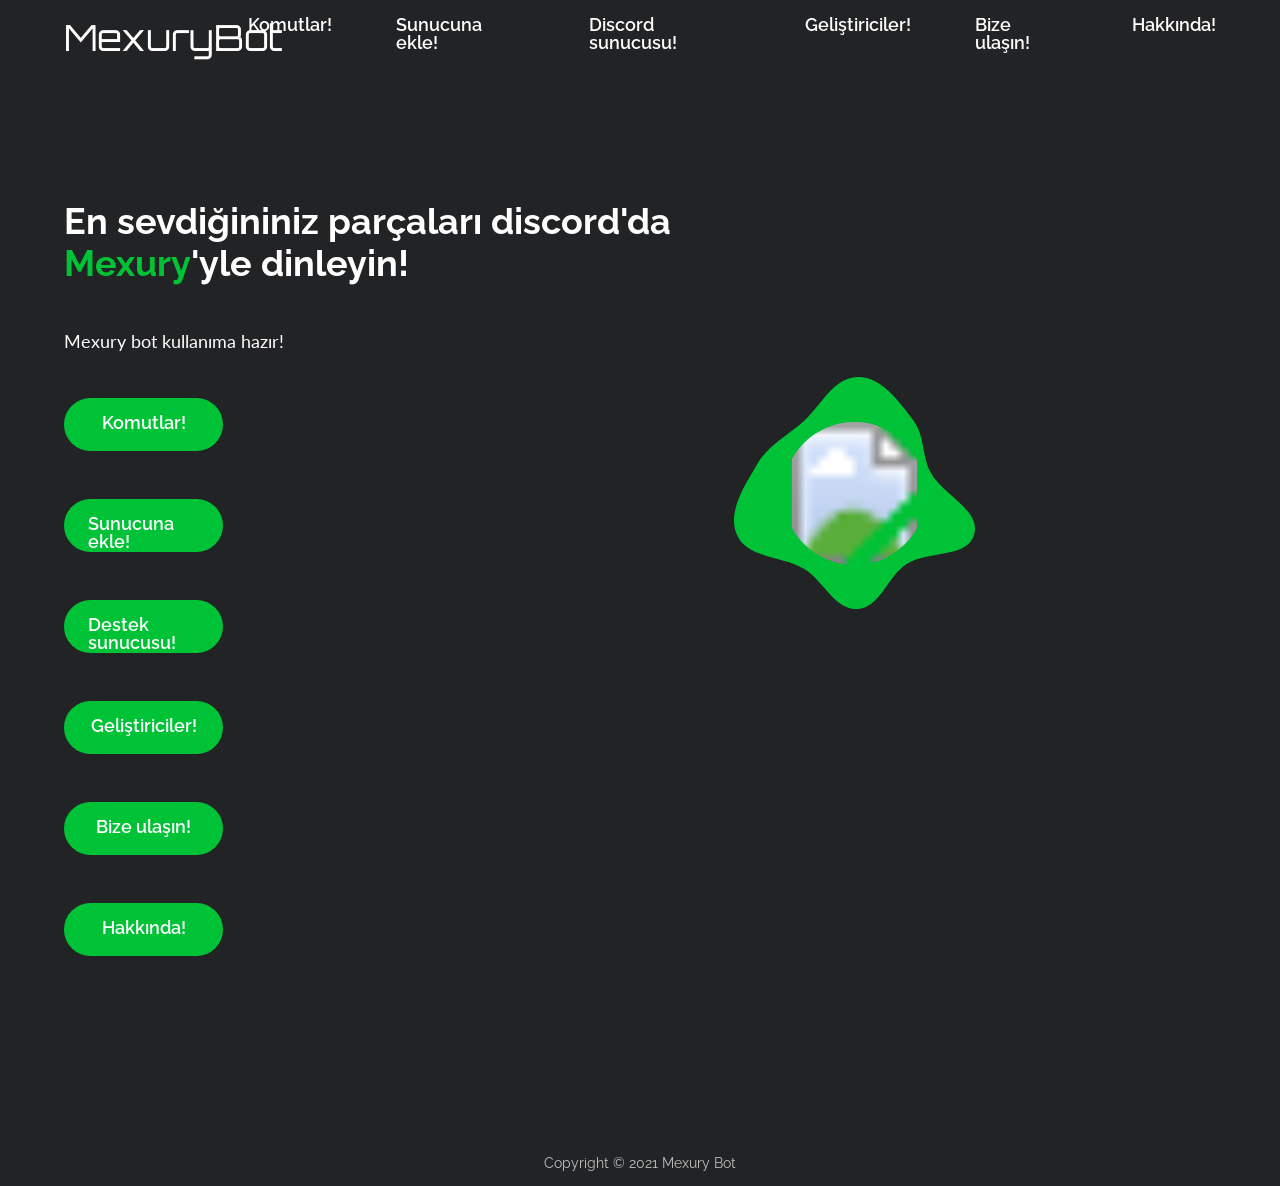
<file: index.html>
<!DOCTYPE html>

<html lang="tr">
  
<head>
<meta charset="UTF-8"/>
<meta name="viewport" content="width=device-width, initial-scale=1.0"/>
  
<link href="https://fonts.googleapis.com/css2?family=Oregano&display=swap" rel="stylesheet"/>
<link href="https://fonts.googleapis.com/css2?family=Orbitron&family=Oregano&display=swap" rel="stylesheet"/>
<link href="https://fonts.googleapis.com/css2?family=Raleway:wght@600;700&display=swap" rel="stylesheet"/>
<link href="https://fonts.googleapis.com/css2?family=Lato&display=swap" rel="stylesheet"/>
  
<link rel="icon" href="https://cdn.discordapp.com/attachments/791720879238807592/854341424228466719/b6cc730311734fcca74dd7e10b4e0840.png">  
 
<link rel="stylesheet" href="reset.css"/>
<link rel="stylesheet" href="style.css"/>
  
<title>Mexury Bot</title>
  
</head>

<body>
  
<header class="head">
  
<div class="head__wrapper">
  
<a href="index.html" class="logo">
  
<div class="logo__full">
  
<span class="logo__2">Mexury</span><span class="logo__2">Bot</span>
  
</div>
</a>

<nav class="navigation">
  
<ul class="navigation__list">
  
<li class="navigation__list navigation__list--item"></li>
<a class="navigation__list--link" href="Komutlar.html">Komutlar!</a>
  
<li class="navigation__list navigation__list--item"></li>
<a class="navigation__list--link" href="Sunucuna-ekle.html">Sunucuna ekle!</a>  
  
<li class="navigation__list navigation__list--item"></li>
<a class="navigation__list--link" href="Destek-sunucusu.html">Discord sunucusu!</a>
  
  <li class="navigation__list navigation__list--item"></li>
<a class="navigation__list--link" href="geliştiriciler.html">Geliştiriciler!</a>
  
      <li class="navigation__list navigation__list--item"></li>
<a class="navigation__list--link" href="bize-ulaşın.html">Bize ulaşın!</a>
  
      <li class="navigation__list navigation__list--item"></li>
<a class="navigation__list--link" href="hakkında.html">Hakkında!</a>
       
</ul>
  
</nav>
  
</div>
  
</header>

<main class="main">
  
<div class="main__content">
  
<header>
  
<h1 class="title"> En sevdiğininiz parçaları discord'da <span class="title__huj">Mexury</span>'yle dinleyin!</h1>
  
</header>
  
<article>
  
<h2 class="description description--landing">Mexury bot kullanıma hazır!</h2>
  
</article>

<circle cx="8" cy="8" r="8" fill="#00C236"/> <a href="Komutlar.html" class="cta"><p class="cta__link">Komutlar!</p> 
  <br>
<circle cx="8" cy="8" r="8" fill="#00C236"/> <a href="Sunucuna-ekle.html" class="cta"><p class="cta__link">Sunucuna ekle!</p>
  <br>
<circle cx="8" cy="8" r="8" fill="#00C236"/> <a href="Destek-sunucusu.html" class="cta"><p class="cta__link">Destek sunucusu!</p>
  <br>
<circle cx="8" cy="8" r="8" fill="#00C236"/> <a href="geliştiriciler.html" class="cta"><p class="cta__link">Geliştiriciler!</p>
  <br>
<circle cx="8" cy="8" r="8" fill="#00C236"/> <a href="bize-ulaşın.html" class="cta"><p class="cta__link">Bize ulaşın!</p>
  <br>
<circle cx="8" cy="8" r="8" fill="#00C236"/> <a href="hakkında.html" class="cta"><p class="cta__link">Hakkında!</p>
  <br>
</a>
  
  </div>

<section class="main-features main-features__papieska">
<article>
  
<div class="rarepope">
  
<svg width="482" height="464" viewBox="0 0 482 464" fill="none" xmlns="" xmlns:xlink="">

<path fill-rule="evenodd" clip-rule="evenodd" d="M123.327 0.00520439C147.514 -0.409318 164.583 24.0224 179.238 43.1374C190.811 58.2333 187.851 79.0926 196.807 95.8521C208.915 118.509 246.818 132.486 240.239 157.29C233.806 181.544 193.881 173.403 172.64 186.971C153.394 199.264 146.182 230.847 123.327 231.969C100.618 233.084 89.6932 203.846 70.3405 191.993C48.4509 178.586 13.6359 181.663 3.12981 158.35C-7.24867 135.32 10.4558 109.098 23.1287 87.2304C33.7616 68.8828 52.7718 58.9841 68.8013 45.03C87.0224 29.1682 99.1007 0.420398 123.327 0.00520439Z" fill="#00C236"/>
            
<rect x="49" y="45" width="143" height="143" rx="71.5" fill="url(#pattern0)"/>        
<defs>
           
<pattern id="pattern0" patternContentUnits="objectBoundingBox" width="1" height="1">
            
<use xlink:href="#image0" transform="scale(0.00892857)"/>
</pattern>
          
<image id="image0" width="112" height="112" xlink:href="https://cdn.discordapp.com/attachments/791720879238807592/854341424228466719/b6cc730311734fcca74dd7e10b4e0840.png"></image>
          
</defs>
            
</svg>
        
</div>   
  
</article>
  
</section>
  
</main>

<footer class="footer">Copyright © 2021 Mexury Bot</footer>
  
</body>
  
<script src="main.js"></script>
  
</html>
</file>
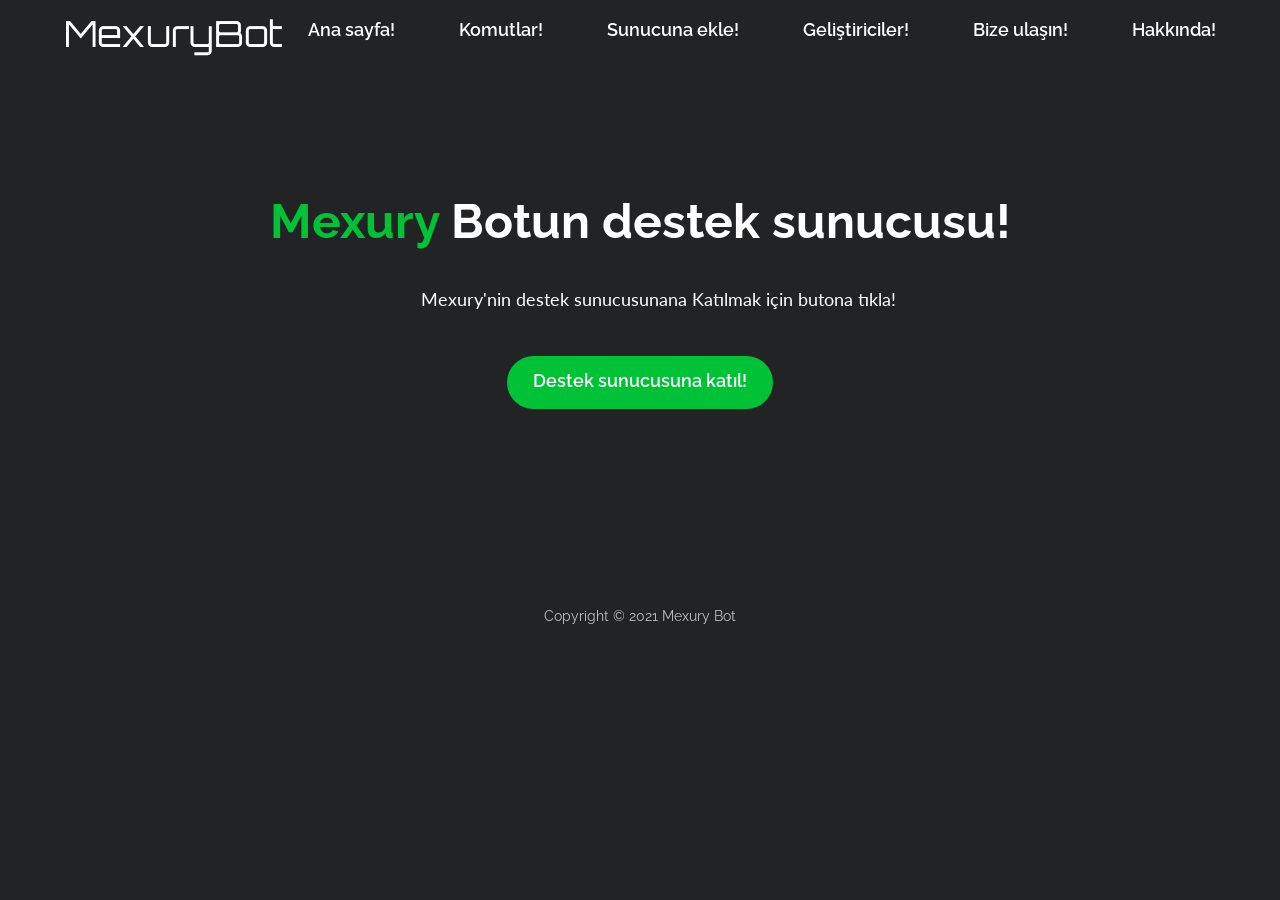
<file: Destek-sunucusu.html>
<!DOCTYPE html>

<html lang="tr">
  
<head>
    
<meta charset="UTF-8" />
    
<meta name="viewport" content="width=device-width, initial-scale=1.0" />
    
<link href="https://fonts.googleapis.com/css2?family=Oregano&display=swap" rel="stylesheet"/>
<link href="https://fonts.googleapis.com/css2?family=Orbitron&family=Oregano&display=swap" rel="stylesheet"/>
<link href="https://fonts.googleapis.com/css2?family=Raleway:wght@600;700&display=swap" rel="stylesheet"/>
<link href="https://fonts.googleapis.com/css2?family=Lato&display=swap" rel="stylesheet"/>
  
<link rel="stylesheet" href="reset.css" />
<link rel="stylesheet" href="style.css" />
  
<title>Destek Sunucusu!</title>
  
</head>

<body>
  
<header class="head">
  
<div class="head__wrapper">
      
<a href="index.html" class="logo">
        
<div class="logo__full">
          
<span class="logo__2">Mexury</span><span class="logo__2">Bot</span>
        
</div>
  
</a>

<nav class="navigation">
  
<ul class="navigation__list">
   
 <li class="navigation__list navigation__list--item"></li>
<a class="navigation__list--link" href="index.html">Ana sayfa!</a>
  
 <li class="navigation__list navigation__list--item"></li>
<a class="navigation__list--link" href="Komutlar.html">Komutlar!</a>
  
 <li class="navigation__list navigation__list--item"></li>
<a class="navigation__list--link" href="Sunucuna-ekle.html">Sunucuna ekle!</a>
  
 <li class="navigation__list navigation__list--item"></li>
<a class="navigation__list--link" href="geliştiriciler.html">Geliştiriciler!</a>
  
  <li class="navigation__list navigation__list--item"></li>
<a class="navigation__list--link" href="bize-ulaşın.html">Bize ulaşın!</a>
  
  <li class="navigation__list navigation__list--item"></li>
<a class="navigation__list--link" href="hakkında.html">Hakkında!</a>
  
      
 
</ul>
  
</nav>
  
</div>
  
</header>

<main class="main-404">
  
<div class="main-404__content">
  
<header>
  
<h1 class="title title-404"><span class="title__huj title__huj-404">Mexury</span> Botun destek sunucusu!</h1>

</header>
        
<article> 
  
<h2 class="description description-404">Mexury'nin destek sunucusunana Katılmak için butona tıkla!</h2>

</article>

<a href="https://discord.gg/B2tzBWa5eq" class="cta-404">
  
<p class="cta__link">Destek sunucusuna katıl!</p>
  
</a>
        
</div>
      
</main>

<footer class="footer">Copyright © 2021 Mexury Bot</footer>

</body>

</html>
</file>
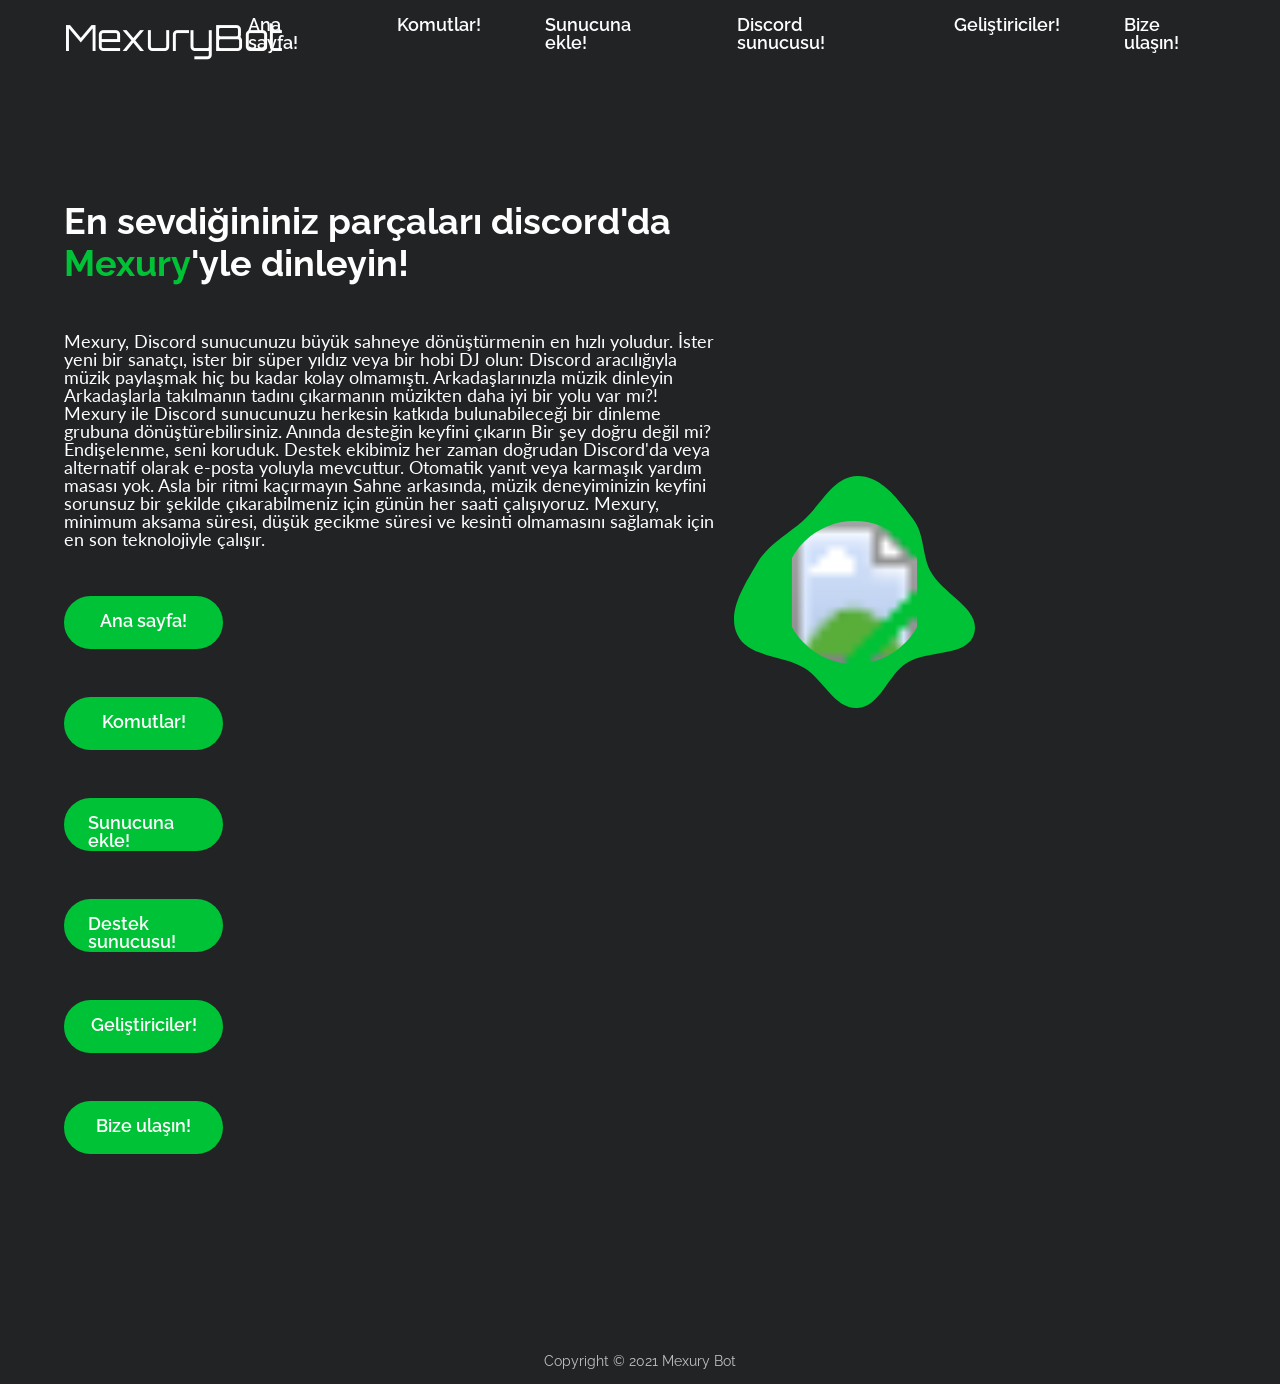
<file: hakkında.html>
<!DOCTYPE html>

<html lang="tr">
  
<head>
<meta charset="UTF-8"/>
<meta name="viewport" content="width=device-width, initial-scale=1.0"/>
  
<link href="https://fonts.googleapis.com/css2?family=Oregano&display=swap" rel="stylesheet"/>
<link href="https://fonts.googleapis.com/css2?family=Orbitron&family=Oregano&display=swap" rel="stylesheet"/>
<link href="https://fonts.googleapis.com/css2?family=Raleway:wght@600;700&display=swap" rel="stylesheet"/>
<link href="https://fonts.googleapis.com/css2?family=Lato&display=swap" rel="stylesheet"/>
  
<link rel="icon" href="https://cdn.discordapp.com/attachments/791720879238807592/854341424228466719/b6cc730311734fcca74dd7e10b4e0840.png">  
  
<link rel="stylesheet" href="reset.css"/>
<link rel="stylesheet" href="style.css"/>
  
<title>Mexury Bot</title>
  
</head>

<body>
  
<header class="head">
  
<div class="head__wrapper">
  
<a href="index.html" class="logo">
  
<div class="logo__full">
  
<span class="logo__2">Mexury</span><span class="logo__2">Bot</span>
  
</div>
</a>

<nav class="navigation">
  
<ul class="navigation__list">
  
  <li class="navigation__list navigation__list--item"></li>
<a class="navigation__list--link" href="index.html">Ana sayfa!</a>
  
  <li class="navigation__list navigation__list--item"></li>
<a class="navigation__list--link" href="Komutlar.html">Komutlar!</a>
  
  <li class="navigation__list navigation__list--item"></li>
<a class="navigation__list--link" href="Sunucuna-ekle.html">Sunucuna ekle!</a>  
  
  <li class="navigation__list navigation__list--item"></li>
<a class="navigation__list--link" href="Destek-sunucusu.html">Discord sunucusu!</a>
  
  <li class="navigation__list navigation__list--item"></li>
<a class="navigation__list--link" href="geliştiriciler.html">Geliştiriciler!</a>
  
      <li class="navigation__list navigation__list--item"></li>
<a class="navigation__list--link" href="bize-ulaşın.html">Bize ulaşın!</a>
  

</ul>
  
</nav>
  
</div>
  
</header>

<main class="main">
  
<div class="main__content">
  
<header>
  
<h1 class="title"> En sevdiğininiz parçaları discord'da <span class="title__huj">Mexury</span>'yle dinleyin!</h1>
  
</header>
  
<article>
  
<h2 class="description description--landing">Mexury, Discord sunucunuzu büyük sahneye dönüştürmenin en hızlı yoludur. İster yeni bir sanatçı, ister bir süper yıldız veya bir hobi DJ olun: Discord aracılığıyla müzik paylaşmak hiç bu kadar kolay olmamıştı.
Arkadaşlarınızla müzik dinleyin
Arkadaşlarla takılmanın tadını çıkarmanın müzikten daha iyi bir yolu var mı?! Mexury ile Discord sunucunuzu herkesin katkıda bulunabileceği bir dinleme grubuna dönüştürebilirsiniz.
Anında desteğin keyfini çıkarın
Bir şey doğru değil mi? Endişelenme, seni koruduk. Destek ekibimiz her zaman doğrudan Discord'da veya alternatif olarak e-posta yoluyla mevcuttur. Otomatik yanıt veya karmaşık yardım masası yok.
Asla bir ritmi kaçırmayın
Sahne arkasında, müzik deneyiminizin keyfini sorunsuz bir şekilde çıkarabilmeniz için günün her saati çalışıyoruz. Mexury, minimum aksama süresi, düşük gecikme süresi ve kesinti olmamasını sağlamak için en son teknolojiyle çalışır.</h2>
  
</article>
<circle cx="8" cy="8" r="8" fill="#00C236"/> <a href="index.html" class="cta"><p class="cta__link">Ana sayfa!</p>
  <br>
<circle cx="8" cy="8" r="8" fill="#00C236"/> <a href="Komutlar.html" class="cta"><p class="cta__link">Komutlar!</p> 
  <br>
<circle cx="8" cy="8" r="8" fill="#00C236"/> <a href="Sunucuna-ekle.html" class="cta"><p class="cta__link">Sunucuna ekle!</p>
  <br>
<circle cx="8" cy="8" r="8" fill="#00C236"/> <a href="Destek-sunucusu.html" class="cta"><p class="cta__link">Destek sunucusu!</p>
  <br>
<circle cx="8" cy="8" r="8" fill="#00C236"/> <a href="geliştiriciler.html" class="cta"><p class="cta__link">Geliştiriciler!</p>
  <br>
<circle cx="8" cy="8" r="8" fill="#00C236"/> <a href="bize-ulaşın.html" class="cta"><p class="cta__link">Bize ulaşın!</p>
  <br>



  
</a>
  
</div>

<section class="main-features main-features__papieska">
<article>
  
<div class="rarepope">
  
<svg width="482" height="464" viewBox="0 0 482 464" fill="none" xmlns="" xmlns:xlink="">

<path fill-rule="evenodd" clip-rule="evenodd" d="M123.327 0.00520439C147.514 -0.409318 164.583 24.0224 179.238 43.1374C190.811 58.2333 187.851 79.0926 196.807 95.8521C208.915 118.509 246.818 132.486 240.239 157.29C233.806 181.544 193.881 173.403 172.64 186.971C153.394 199.264 146.182 230.847 123.327 231.969C100.618 233.084 89.6932 203.846 70.3405 191.993C48.4509 178.586 13.6359 181.663 3.12981 158.35C-7.24867 135.32 10.4558 109.098 23.1287 87.2304C33.7616 68.8828 52.7718 58.9841 68.8013 45.03C87.0224 29.1682 99.1007 0.420398 123.327 0.00520439Z" fill="#00C236"/>
            
<rect x="49" y="45" width="143" height="143" rx="71.5" fill="url(#pattern0)"/>        
<defs>
           
<pattern id="pattern0" patternContentUnits="objectBoundingBox" width="1" height="1">
            
<use xlink:href="#image0" transform="scale(0.00892857)"/>
</pattern>
          
<image id="image0" width="112" height="112" xlink:href="https://cdn.discordapp.com/attachments/791720879238807592/854341424228466719/b6cc730311734fcca74dd7e10b4e0840.png"></image>
          
</defs>
            
</svg>
        
</div>   
  
</article>
  
</section>
  
</main>

<footer class="footer">Copyright © 2021 Mexury Bot</footer>
  
</body>
  
<script src="main.js"></script>
  
</html>
</file>
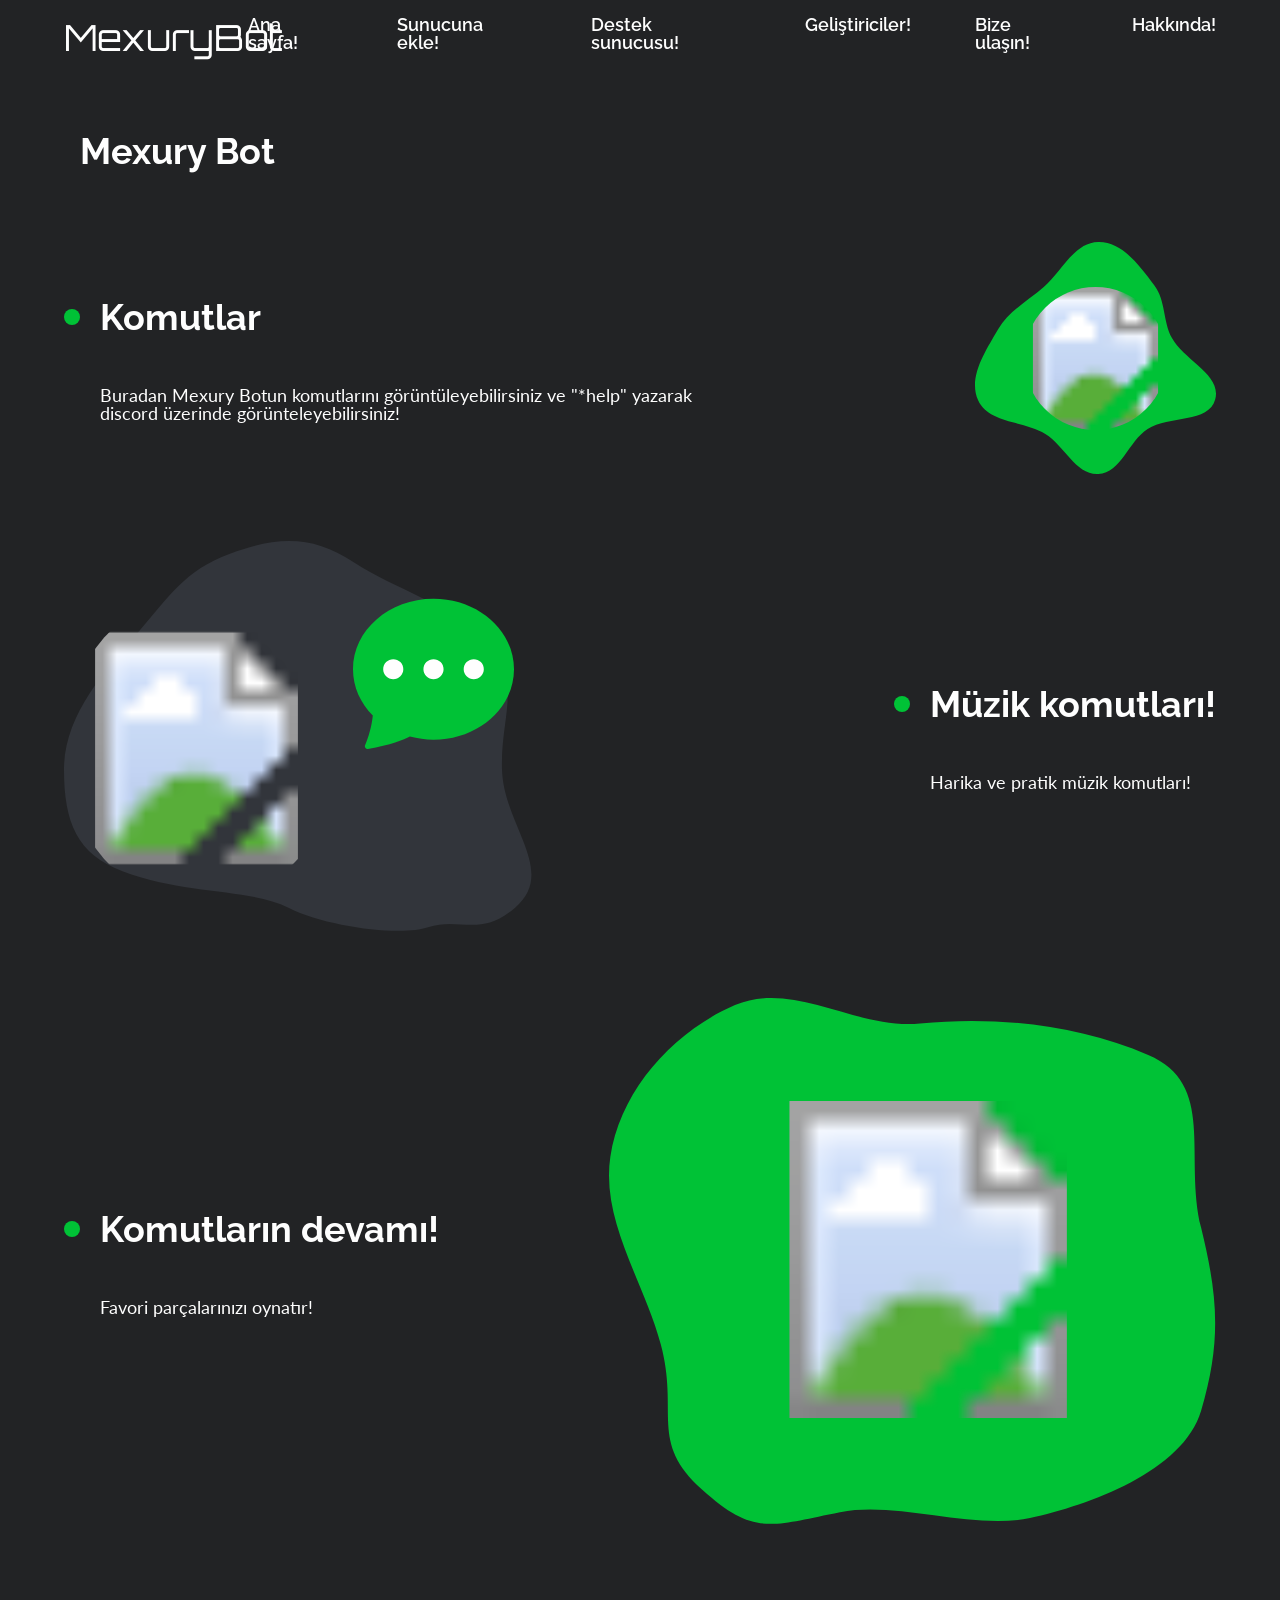
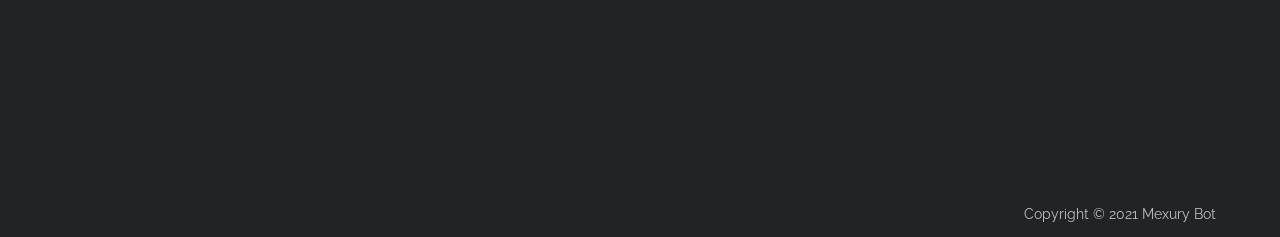
<file: Komutlar.html>
<!DOCTYPE html>

<html lang="tr">
  
<head>
  
<meta charset="UTF-8"/>
<meta name="viewport" content="width=device-width, initial-scale=1.0"/>
  
<link href="https://fonts.googleapis.com/css2?family=Oregano&display=swap" rel="stylesheet"/>
<link href="https://fonts.googleapis.com/css2?family=Orbitron&family=Oregano&display=swap" rel="stylesheet"/>
<link href="https://fonts.googleapis.com/css2?family=Raleway:wght@600;700&display=swap" rel="stylesheet"/>
<link href="https://fonts.googleapis.com/css2?family=Lato&display=swap" rel="stylesheet"/>
  
<link rel="stylesheet" href="reset.css" />
<link rel="stylesheet" href="style.css" />
  
<title>Komutlar!</title>
  
</head>

<body>
  
<header class="head">
  
<div class="head__wrapper">
  
<a href="index.html" class="logo">
  
<div class="logo__full">
  
<span class="logo__2">Mexury</span><span class="logo__2">Bot</span>
  
</div>
  
</a>

<nav class="navigation">
  
<ul class="navigation__list">
  <li class="navigation__list navigation__list--item"></li>
<a class="navigation__list--link" href="index.html">Ana sayfa!</a> 
  
  <li class="navigation__list navigation__list--item"></li>
<a class="navigation__list--link" href="Sunucuna-ekle.html">Sunucuna ekle!</a>
  
 <li class="navigation__list navigation__list--item"></li>
<a class="navigation__list--link" href="Destek-sunucusu.html">Destek sunucusu!</a>  
 
  <li class="navigation__list navigation__list--item"></li>
<a class="navigation__list--link" href="geliştiriciler.html">Geliştiriciler!</a>
  
  <li class="navigation__list navigation__list--item"></li>
<a class="navigation__list--link" href="bize-ulaşın.html">Bize ulaşın!</a>
  
  <li class="navigation__list navigation__list--item"></li>
<a class="navigation__list--link" href="hakkında.html">Hakkında!</a>
  
      
  
</ul>
  
</nav>
  
</div>
  
</header>

<main class="main main-features main-features--fix">
  
<section class="main-features__header">
  
<header class="title-container">  
  
<h1 class="title title--blob">Mexury Bot</h1>
  
</header>
  
</section>
  
<section class="main-features main-features__papieska">
<article>
  
<div class="main-features__title">
  
<svg class="dot" width="16" height="16" viewBox="0 0 16 16" fill="none" xmlns="">
  
<circle cx="8" cy="8" r="8" fill="#00C236"/>
  
</svg>
  
<h1 class="title">Komutlar</h1>
</div>
  
<h2 class="description">Buradan Mexury Botun komutlarını görüntüleyebilirsiniz ve "*help" yazarak discord üzerinde görünteleyebilirsiniz!</h2>
</article>
  
<div class="rarepope">
  
<svg width="241" height="232" viewBox="0 0 241 232" fill="none" xmlns="" xmlns:xlink="">

<path fill-rule="evenodd" clip-rule="evenodd" d="M123.327 0.00520439C147.514 -0.409318 164.583 24.0224 179.238 43.1374C190.811 58.2333 187.851 79.0926 196.807 95.8521C208.915 118.509 246.818 132.486 240.239 157.29C233.806 181.544 193.881 173.403 172.64 186.971C153.394 199.264 146.182 230.847 123.327 231.969C100.618 233.084 89.6932 203.846 70.3405 191.993C48.4509 178.586 13.6359 181.663 3.12981 158.35C-7.24867 135.32 10.4558 109.098 23.1287 87.2304C33.7616 68.8828 52.7718 58.9841 68.8013 45.03C87.0224 29.1682 99.1007 0.420398 123.327 0.00520439Z" fill="#00C236"/>
            
<rect x="49" y="45" width="143" height="143" rx="71.5" fill="url(#pattern0)"/>        
<defs>
           
<pattern id="pattern0" patternContentUnits="objectBoundingBox" width="1" height="1">
            
<use xlink:href="#image0" transform="scale(0.00892857)"/>
</pattern>
          
<image id="image0" width="112" height="112" xlink:href="https://cdn.discordapp.com/attachments/791720879238807592/854341424228466719/b6cc730311734fcca74dd7e10b4e0840.png"></image>
          
</defs>
            
</svg>
        
</div>   
      
</section>
      
<section class="main-features main-features__8ball">    
<article>
          
<div class="main-features__title">
            
<svg class="dot" width="16" height="16" viewBox="0 0 16 16" fill="none" xmlns="">
              
<circle cx="8" cy="8" r="8" fill="#00C236"/>           
</svg>
            
<h1 class="title">Müzik komutları!</h1>         
</div>
          
<h2 class="description">Harika ve pratik müzik komutları!</h2>
</article>
        
<div class="peepo8ball">
          
<svg width="468" height="390" viewBox="0 0 468 390" fill="none" xmlns="" xmlns:xlink="">
            
<path fill-rule="evenodd" clip-rule="evenodd" d="M438 228.548C439.58 284.477 493.703 330.445 451.111 366.677C415.164 397.256 396.431 375.321 364 386.253C337.3 395.253 263.5 386.253 224.5 366.677C185.501 347.1 122 354.253 58.5001 330.253C12.9524 313.038 0.0142089 281.532 8.15626e-05 228.548C-0.0140458 175.559 38.8644 132.097 73.5346 92.0571C105.517 55.1208 120.221 29.7582 166 12.7528C213.439 -4.86919 248.394 -6.31805 290.5 21.7526C329.5 47.7526 390.209 64.126 423 102.253C459.4 144.574 436.423 172.723 438 228.548Z" fill="#32353B"/>
            
<rect x="309.125" y="108.065" width="130.812" height="40.25" fill="#FEFEFE"/>
            
<path fill-rule="evenodd" clip-rule="evenodd" d="M450 128.19C450 167.092 413.956 198.628 369.5 198.628C361.527 198.639 353.587 197.603 345.883 195.549C340.007 198.527 326.513 204.243 303.812 207.966C301.8 208.288 300.27 206.195 301.065 204.323C304.627 195.911 307.847 184.701 308.813 174.478C296.486 162.101 289 145.9 289 128.19C289 89.2887 325.044 57.7529 369.5 57.7529C413.956 57.7529 450 89.2887 450 128.19ZM339.312 128.19C339.312 130.859 338.252 133.419 336.365 135.306C334.478 137.193 331.919 138.253 329.25 138.253C326.581 138.253 324.022 137.193 322.135 135.306C320.248 133.419 319.188 130.859 319.188 128.19C319.188 125.522 320.248 122.962 322.135 121.075C324.022 119.188 326.581 118.128 329.25 118.128C331.919 118.128 334.478 119.188 336.365 121.075C338.252 122.962 339.312 125.522 339.312 128.19ZM379.562 128.19C379.562 130.859 378.502 133.419 376.615 135.306C374.728 137.193 372.169 138.253 369.5 138.253C366.831 138.253 364.272 137.193 362.385 135.306C360.498 133.419 359.438 130.859 359.438 128.19C359.438 125.522 360.498 122.962 362.385 121.075C364.272 119.188 366.831 118.128 369.5 118.128C372.169 118.128 374.728 119.188 376.615 121.075C378.502 122.962 379.562 125.522 379.562 128.19ZM409.75 138.253C412.419 138.253 414.978 137.193 416.865 135.306C418.752 133.419 419.812 130.859 419.812 128.19C419.812 125.522 418.752 122.962 416.865 121.075C414.978 119.188 412.419 118.128 409.75 118.128C407.081 118.128 404.522 119.188 402.635 121.075C400.748 122.962 399.688 125.522 399.688 128.19C399.688 130.859 400.748 133.419 402.635 135.306C404.522 137.193 407.081 138.253 409.75 138.253Z" fill="#00C236"/>
            
<ellipse cx="137" cy="207.253" rx="137" ry="156.5" fill="url(#pattern1)"/>
<defs>
            
<pattern id="pattern1" patternContentUnits="objectBoundingBox" width="1" height="1">
            
<use href="#image1" transform="translate(-0.0875912 0.129771) scale(0.00872012 0.00763359)"/>
</pattern>
            
<image id="image1" width="131" height="97" href="https://cdn.discordapp.com/attachments/832261639956987904/854434023965982740/Ekran_Goruntusu_142.png"></image>

</defs>
            
</svg>
        
</div>
      
</section>
      
<section class="main-features main-features__daily">
<article>
          
<div class="main-features__title">
            
<svg class="dot" width="16" height="16" viewBox="0 0 16 16" fill="none" xmlns="">
              
<circle cx="8" cy="8" r="8" fill="#00C236"/>
</svg>
            
<h1 class="title">Komutların devamı!</h1>
</div>
          
<h2 class="description">Favori parçalarınızı oynatır!</h2>
</article>
        
<div class="daily">
          
<svg width="607" height="526" viewBox="0 0 607 526" fill="none" xmlns="" xmlns:xlink="">
            
<path fill-rule="evenodd" clip-rule="evenodd" d="M311.158 25.5385C387.206 17.7446 469.042 27.0411 539.215 56.9206C607.476 85.9862 574.755 158.124 592.024 229.317C608.054 295.405 613.5 340.802 592.024 413C574.116 473.204 479.5 507.5 421 520C363.493 532.288 288.905 502.759 230.992 514.146C161.45 527.819 145.288 538.645 93 491.5C39.76 443.497 70.2326 414.937 51.7454 346.247C34.9218 283.737 -8.16334 222.761 1.35776 158.779C11.1733 92.8177 63.9538 33.7783 126.027 7.08153C184.288 -17.9756 247.918 32.0197 311.158 25.5385Z" fill="#00C236"/>
            
<rect x="71" y="103" width="495" height="317" rx="8" fill="url(#pattern2)"/>
<defs>
            
<pattern id="pattern2" patternContentUnits="objectBoundingBox" width="1" height="1">
            
<use href="#image2" transform="scale(0.00233724 0.00364964)"/>
</pattern>
            
<image id="image2" width="429" height="274" href="https://cdn.discordapp.com/attachments/832261639956987904/854433987668607026/Ekran_Goruntusu_141.png" ></image>
            
</defs>
            
</svg>
        
</div>
      
</section>
      
<section class="main-features main-features__8ball">    
<article>
          
<div class="main-features__title">
            
<svg class="dot" width="16" height="16" viewBox="0 0 16 16" fill="none" xmlns="">
                       
</svg>
            

            
        
</div>
       
      

<footer class="footer">Copyright © 2021 Mexury Bot</footer>
    
  
</html>
</file>
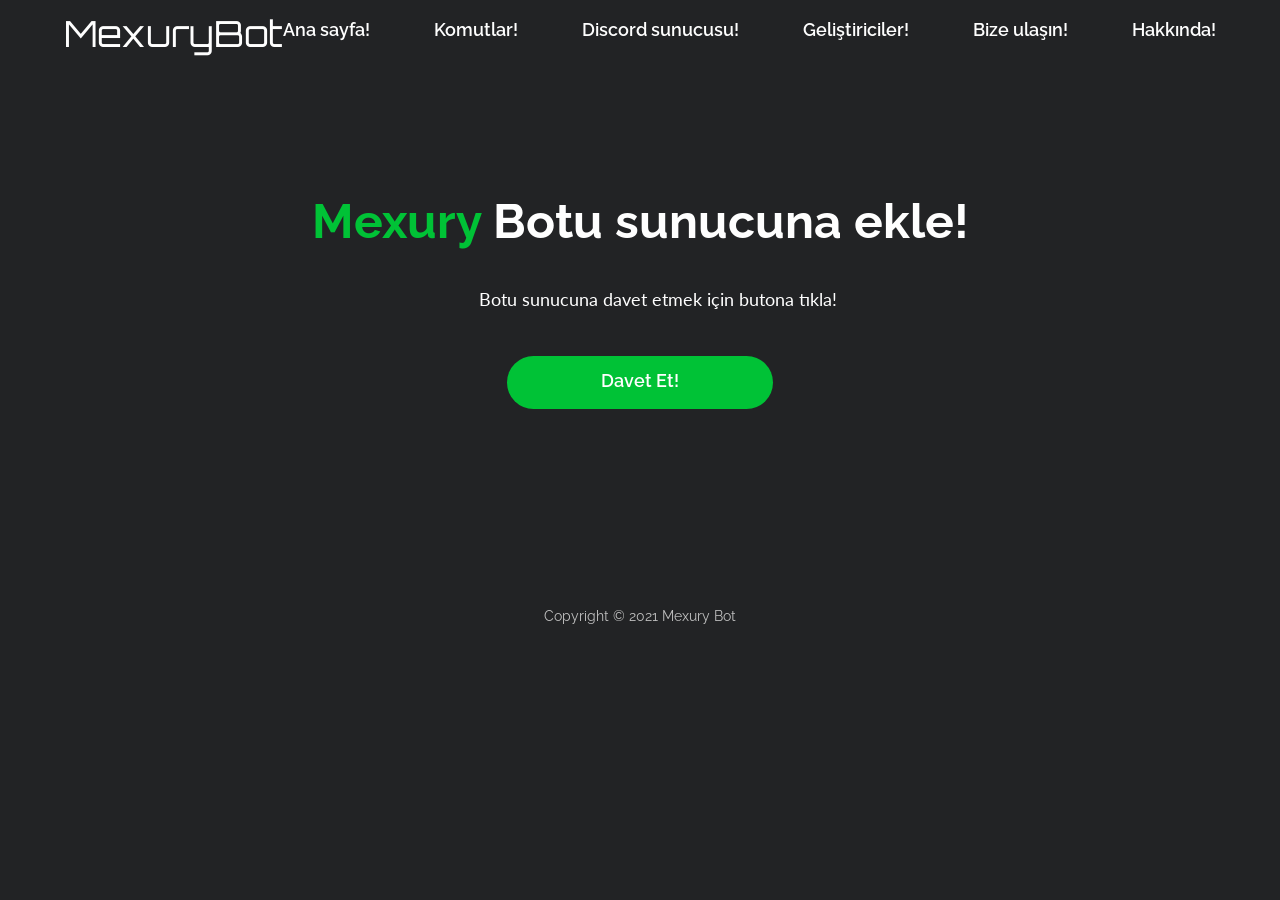
<file: Sunucuna-ekle.html>
<!DOCTYPE html>

<html lang="tr">
  
<head>
    
<meta charset="UTF-8" />
    
<meta name="viewport" content="width=device-width, initial-scale=1.0" />
    
<link href="https://fonts.googleapis.com/css2?family=Oregano&display=swap" rel="stylesheet"/>
<link href="https://fonts.googleapis.com/css2?family=Orbitron&family=Oregano&display=swap" rel="stylesheet"/>
<link href="https://fonts.googleapis.com/css2?family=Raleway:wght@600;700&display=swap" rel="stylesheet"/>
<link href="https://fonts.googleapis.com/css2?family=Lato&display=swap" rel="stylesheet"/>
  
<link rel="stylesheet" href="reset.css" />
<link rel="stylesheet" href="style.css" />
  
<title>Sunucuna Ekle!</title>
  
</head>

<body>
  
<header class="head">
  
<div class="head__wrapper">
      
<a href="index.html" class="logo">
        
<div class="logo__full">
          
<span class="logo__2">Mexury</span><span class="logo__2">Bot</span>
        
</div>
  
</a>

<nav class="navigation">
  
<ul class="navigation__list">
  
  <li class="navigation__list navigation__list--item"></li>
<a class="navigation__list--link" href="index.html">Ana sayfa!</a>
  
   <li class="navigation__list navigation__list--item"></li>
<a class="navigation__list--link" href="Komutlar.html">Komutlar!</a>
  
  <li class="navigation__list navigation__list--item"></li>
<a class="navigation__list--link" href="Destek-sunucusu.html">Discord sunucusu!</a>
  
  <li class="navigation__list navigation__list--item"></li>
<a class="navigation__list--link" href="geliştiriciler.html">Geliştiriciler!</a>
  
  <li class="navigation__list navigation__list--item"></li>
<a class="navigation__list--link" href="bize-ulaşın.html">Bize ulaşın!</a>
  
  <li class="navigation__list navigation__list--item"></li>
<a class="navigation__list--link" href="hakkında.html">Hakkında!</a>
</ul>
  
</nav>
  
</div>
  
</header>

<main class="main-404">
  
<div class="main-404__content">
  
<header>
  
<h1 class="title title-404"> <span class="title__huj title__huj-404">Mexury</span> Botu sunucuna ekle!</h1>

</header>
        
<article> 
  
<h2 class="description description-404">Botu sunucuna davet etmek için butona tıkla!</h2>

</article>

<a href="https://discord.com/api/oauth2/authorize?client_id=827544611194667089&permissions=36734208&scope=bot" class="cta-404">
  
<p class="cta__link">Davet Et!</p>
  
</a>
        
</div>
      
</main>

<footer class="footer">Copyright © 2021 Mexury Bot</footer>

</body>

</html>
</file>
<file: style.css>
body {
  background-color: #222325;
  max-height: 100%;
  margin: 0px 64px;
  display: flex;
  flex-direction: column;
  align-content: center;
}

.cta {
  margin-top: 48px;
  background-color: #00c236;
  border-radius: 64px;
  display: flex;
  justify-content: center;
  padding: 16px 24px;
  text-decoration: none;
  width: 111px;
  height: 21px;
  /*box-shadow: 0px 0.913195px 2.21381px rgba(0, 194, 54, 0.0196802), 
        0px 2.19453px 5.32008px rgba(0, 194, 54, 0.0282725), 
        0px 4.13211px 10.0172px rgba(0, 194, 54, 0.035), 
        0px 7.37098px 17.869px rgba(0, 194, 54, 0.0417275), 
        0px 13.7866px 33.4221px rgba(0, 194, 54, 0.0503198), 
        0px 33px 80px rgba(0, 194, 54, 0.07); */
  transition: ease-in-out;
  transition-duration: 300ms;
}
.cta:hover {
  transition: ease-in-out;
  transition-duration: 300ms;
  box-shadow: 0px 0.913195px 2.21381px rgba(0, 194, 54, 0.0394),
    0px 2.19453px 5.32008px rgba(0, 194, 54, 0.0566),
    0px 4.13211px 10.0172px rgba(0, 194, 54, 0.07),
    0px 7.37098px 17.869px rgba(0, 194, 54, 0.0834),
    0px 13.7866px 33.4221px rgba(0, 194, 54, 0.1006),
    0px 33px 80px rgba(0, 194, 54, 0.14);
}
/*on hover:
box-shadow: 0px 0.913195px 2.21381px rgba(0, 194, 54, 0.0394), 0px 2.19453px 5.32008px rgba(0, 194, 54, 0.0566), 0px 4.13211px 10.0172px rgba(0, 194, 54, 0.07), 0px 7.37098px 17.869px rgba(0, 194, 54, 0.0834), 0px 13.7866px 33.4221px rgba(0, 194, 54, 0.1006), 0px 33px 80px rgba(0, 194, 54, 0.14);*/

.cta-404 {
  margin-top: 48px;
  background-color: #00c236;
  border-radius: 64px;
  display: flex;
  justify-content: center;
  padding: 16px 24px;
  text-decoration: none;
  width: 218px;
  height: 21px;
  /*box-shadow: 0px 0.913195px 2.21381px rgba(0, 194, 54, 0.0196802), 
        0px 2.19453px 5.32008px rgba(0, 194, 54, 0.0282725), 
        0px 4.13211px 10.0172px rgba(0, 194, 54, 0.035), 
        0px 7.37098px 17.869px rgba(0, 194, 54, 0.0417275), 
        0px 13.7866px 33.4221px rgba(0, 194, 54, 0.0503198), 
        0px 33px 80px rgba(0, 194, 54, 0.07); */
  transition: ease-in-out;
  transition-duration: 300ms;
}

.cta-404:hover {
  transition: ease-in-out;
  transition-duration: 300ms;
  box-shadow: 0px 0.913195px 2.21381px rgba(0, 194, 54, 0.0394),
    0px 2.19453px 5.32008px rgba(0, 194, 54, 0.0566),
    0px 4.13211px 10.0172px rgba(0, 194, 54, 0.07),
    0px 7.37098px 17.869px rgba(0, 194, 54, 0.0834),
    0px 13.7866px 33.4221px rgba(0, 194, 54, 0.1006),
    0px 33px 80px rgba(0, 194, 54, 0.14);
}

.cta__link {
  color: #fefefe;
  font-size: 18px;
  font-family: "Raleway", sans-serif;
  font-weight: 600;
  text-decoration: none;
}

.description {
  font-family: "Lato", sans-serif;
  font-style: normal;
  font-size: 18px;
  color: #fefefe;
  font-weight: 400;
  max-width: 650px;
  line-height: 18px;
  margin-top: 48px;
  padding-left: 36px;
}

.description-404 {
  font-family: "Lato", sans-serif;
  font-style: normal;
  font-size: 18px;
  color: #fefefe;
  font-weight: 400;
  max-width: 650px;
  line-height: 18px;
  margin-top: 48px;
  text-align: center;
}

.description--landing {
  padding: 0;
}

.dot {
  padding-right: 20px;
}

.footer {
  font-family: "Raleway", sans-serif;
  font-size: 14px;
  color: #c0c0c0;
  margin: 200px 0px 16px 0px;
  display: flex;
  align-self: center;
}

.head {
  top: 0;
  left: 0;
  position: fixed;
  background-color: #222325;
  /*background: rgba(34, 35, 37, 0.01);
  backdrop-filter: blur(8px);*/
  width: 100%;
  z-index: 2137;
}

.head__wrapper{
  display: flex;
  flex-direction: row;
  justify-content: space-between;
  padding: 16px 64px;
  
}

.logo {
  display: flex;
  align-self: center;
  text-decoration: none;
  width: 120px;
}

.logo__full {
  max-width: auto;
}

.logo__1 {
  font-family: "Oregano";
  font-size: 48px;
  color: #00c236;
}

.logo__2 {
  font-family: "Orbitron", sans-serif;
  font-size: 36px;
  color: #fefefe;
}

.main {
  display: flex;
  flex-direction: row;
  justify-content: space-between;
  margin-top: 200px;
}

.main__content {
  display: flex;
  flex-direction: column;
  align-self: center;
}

.main-404 {
  display: flex;
  flex-direction: row;
  justify-content: center;
  margin-top: 200px;
}

.main-404__content {
  display: flex;
  flex-direction: column;
  align-items: center;
}

.main-features {
  margin-top: 64px;
  display: flex;
  flex-direction: column;
}

.main-features--fix {
  margin-top: 130px;
}

.main-features__header {
  display: flex;
  align-self: flex-start;
}

.main-features__papieska {
  display: flex;
  flex-direction: row;
  justify-content: space-between;
  align-items: center;
}

.main-features__8ball {
  display: flex;
  flex-direction: row-reverse;
  justify-content: space-between;
  align-items: center;
}

.main-features__daily {
  display: flex;
  flex-direction: row;
  justify-content: space-between;
  align-items: center;
}

.main-features__reactions {
  display: flex;
  flex-direction: row-reverse;
  justify-content: space-between;
  align-items: center;
}

.main-features__title {
  display: flex;
  flex-direction: row;
  align-items: center;
}

.navigation {
  display: flex;
  flex: content;
  flex-direction: row;
  justify-content: flex-end;
}

.navigation__list--link {
  transition: 0.4s ease;
  flex-direction: row;
  color: #fefefe;
  font-size: 18px;
  font-family: "Raleway", sans-serif;
  font-weight: 600;
  margin-left: 64px;
  text-decoration: none;
  border-bottom: 4px solid #222325;
  padding-bottom: 4px;
}

.navigation__list--link:hover{
  border-bottom: 4px solid #00C236;
  border-radius: 2px;
}

.navigation__list--link-hover{
  border-bottom: 4px solid #00C236;
  border-radius: 2px;
}

.navigation__list {
  display: flex;
  align-self: center;
}

.navigation__list--item {
  
}

.peepo {
  display: flex;
  flex-direction: column;
  align-items: center;
}

.peepo__circle {
  margin-bottom: 32px;
  width: 310px;
  height: 310px;
}

.peepo__circle--spin {
  margin: 0;
  transform: rotate(0deg);
  transition-timing-function: ease;
  transition-duration: 2s;
  transition-property: all;
}

/*
.peepo__circle--spin{
    margin-bottom: 32px;
    transform: rotate(360deg);
    transition-timing-function: ease;
    transition-duration: 2s;
    transition-property: all;
} */

.peepo__status {
  color: #fefefe;
  font-size: 18px;
  font-family: "Raleway", sans-serif;
  font-weight: 600;
}

.peepo__status--online {
  color: #00c236;
}

.title {
  font-family: "Raleway", sans-serif;
  font-size: 36px;
  color: #fefefe;
  font-weight: 700;
  line-height: 42px;
}

.title--blob {
  position: relative;
  left: 16px;
}

.title__huj {
  font-family: "Raleway", sans-serif;
  font-size: 36px;
  color: #00c236;
  font-weight: 700;
}

.title__huj-404 {
  font-size: 48px;
}

.title-404 {
  font-size: 48px;
  text-align: center;
}

.title-container {
  padding-bottom: 5.5px;
}

.title-blob {
  position: relative;
  top: 50px;
}
.img1{
position:absolute;
left:150px;
top:575px;
}
.img2{
position:absolute;
left:775px;
top:1325px;
}
.img2{

  border-radius: 50%;
  overflow: hidden;
  width: 450px;
  height: 450px;
}

.img2 img {

  display: block;
  min-width: 100%;
  min-height: 100%;
}
.img1{
  border-radius: 50%;
  overflow: hidden;
  width: 450px;
  height: 450px;
}
.img1 img {
  display: block;
  min-width: 100%;
  min-height: 100%;
}
.img99 img {
position:absolute;
left:900px;
top:1px;
}
.banner{
position:absolute;
left:180px;
top:260px;
}
.banners{
position:absolute;
left:230px;
top:415px;
}
.bannerss{
position:absolute;
left:230px;
top:520px;
}
.bannersss{
position:absolute;
left:230px;
top:625px;
}
.bannerssss{
position:absolute;
left:230px;
top:730px;
}
.img3 img {
position:absolute;
left:35px;
top:400px;
}
.img4{
position:absolute;
left:80px;
top:535px;
}
.img4{
  border-radius: 50%;
  overflow: hidden;
  width: 450px;
  height: 450px;
}

.img2 img {

  display: block;
  min-width: 100%;
  min-height: 100%;
}
.img2{
position:absolute;
left:765px;
top:1000px;
}
.img2{

  border-radius: 50%;
  overflow: hidden;
  width: 450px;
  height: 450px;
}

.img2 img {

  display: block;
  min-width: 100%;
  min-height: 100%;
}

.img4 img {

  display: block;
  min-width: 100%;
  min-height: 100%;
}
.img4{
position:absolute;
left:200px;
top:485px;
}
.img4{

  border-radius: 50%;
  overflow: hidden;
  width: 450px;
  height: 450px;
}

.img4 img {

  display: block;
  min-width: 100%;
  min-height: 100%;
}
</file>
